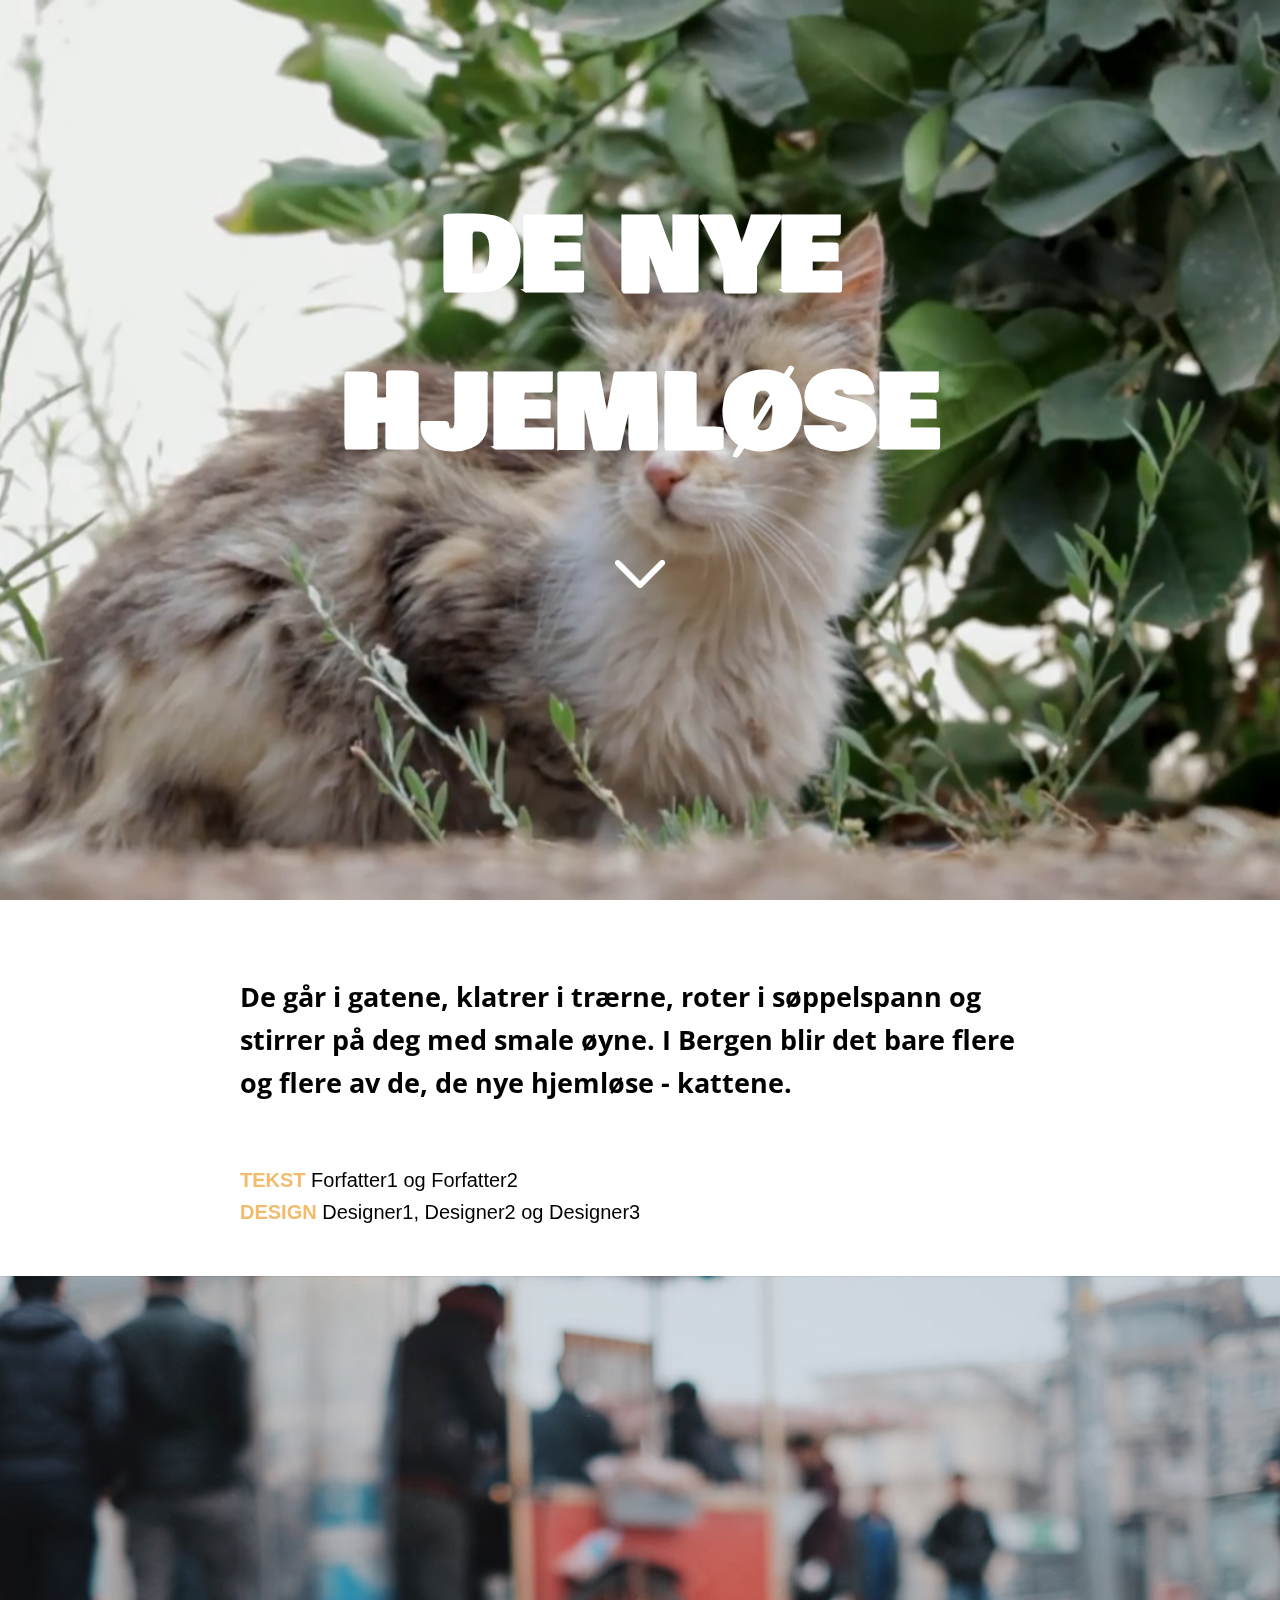
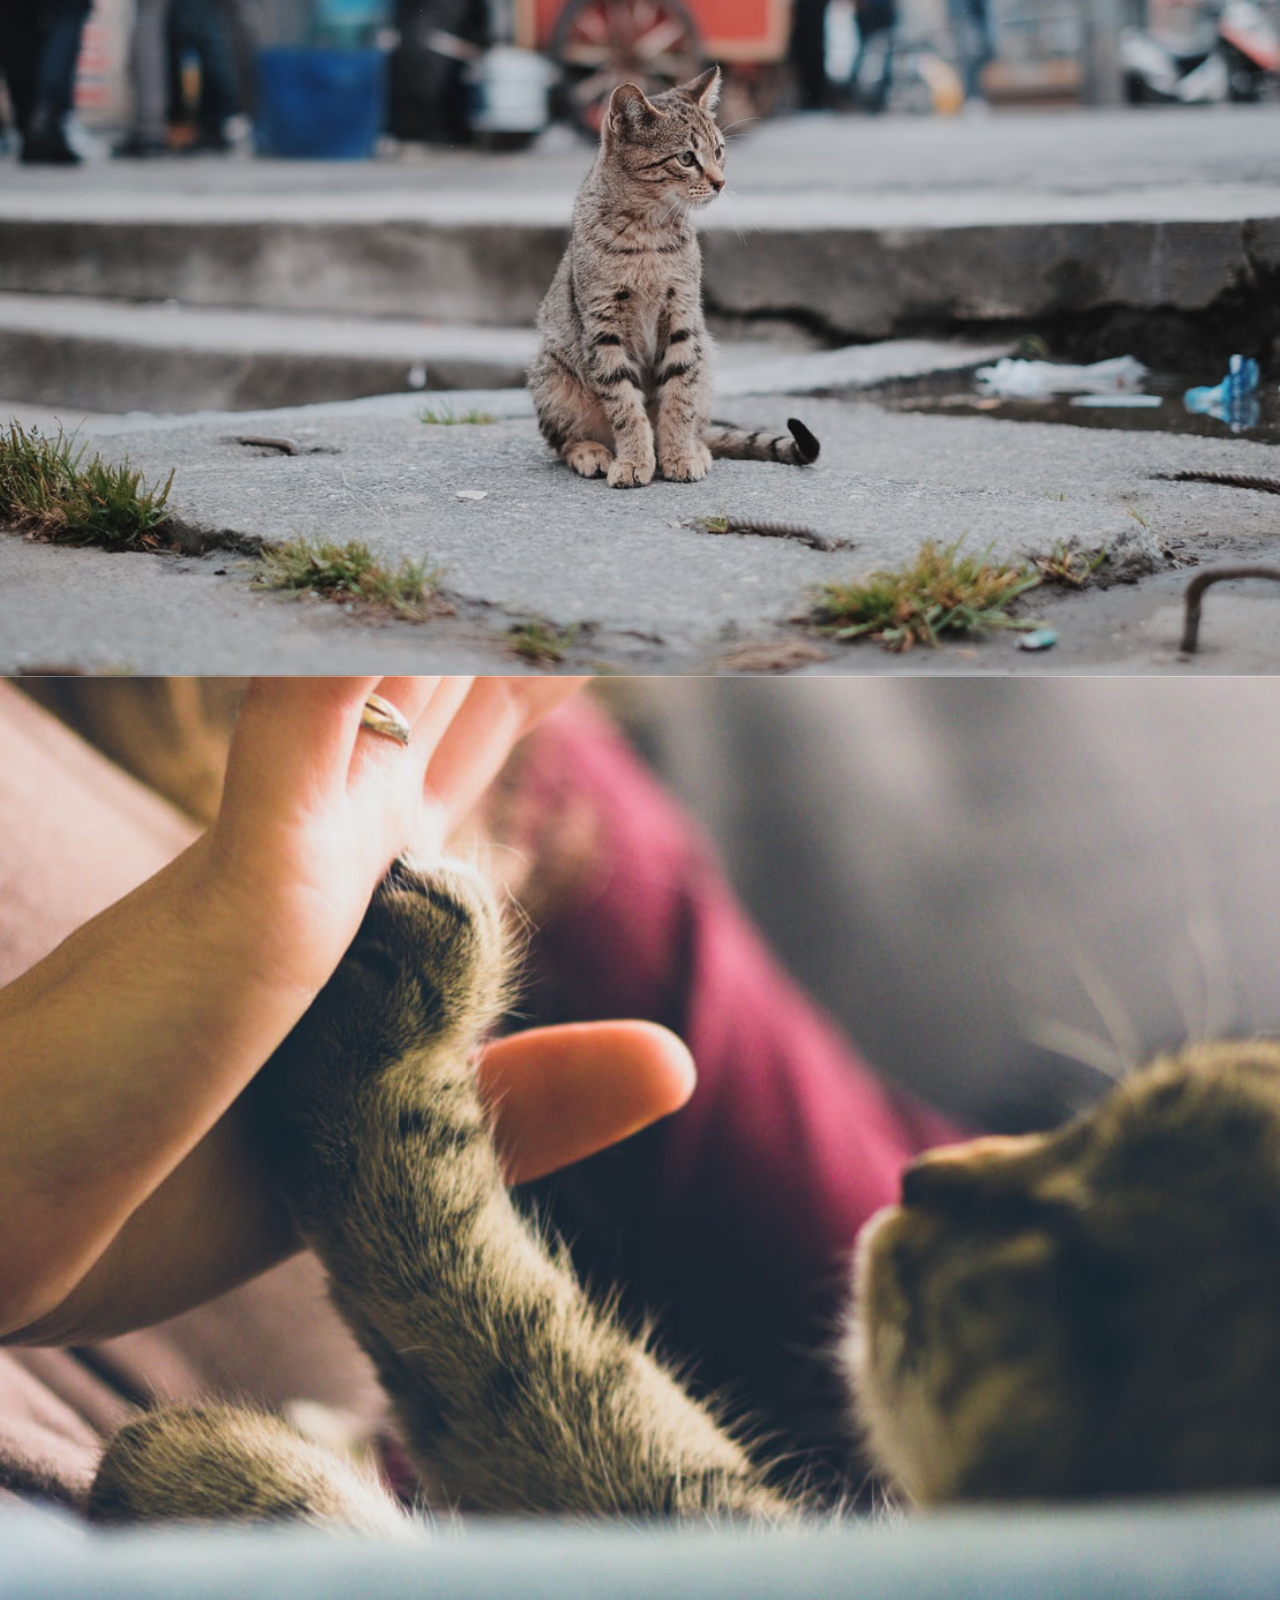
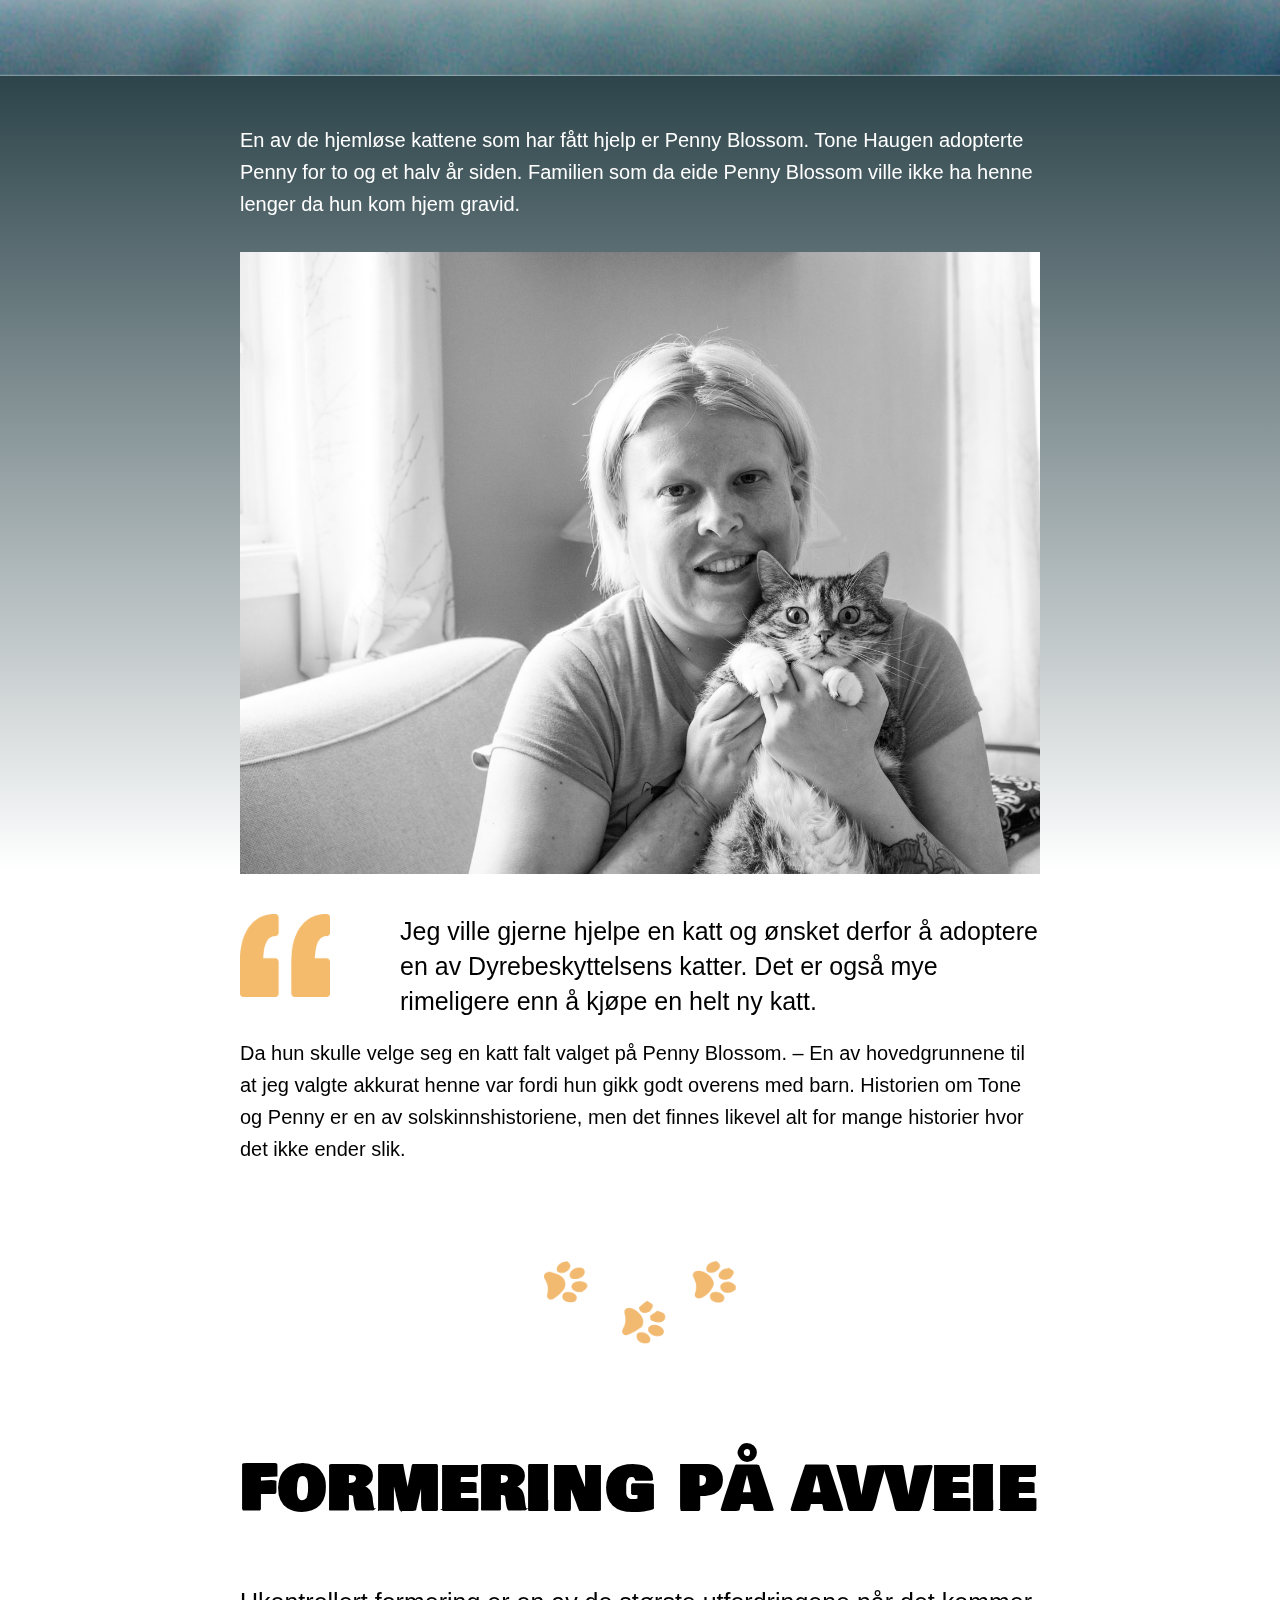
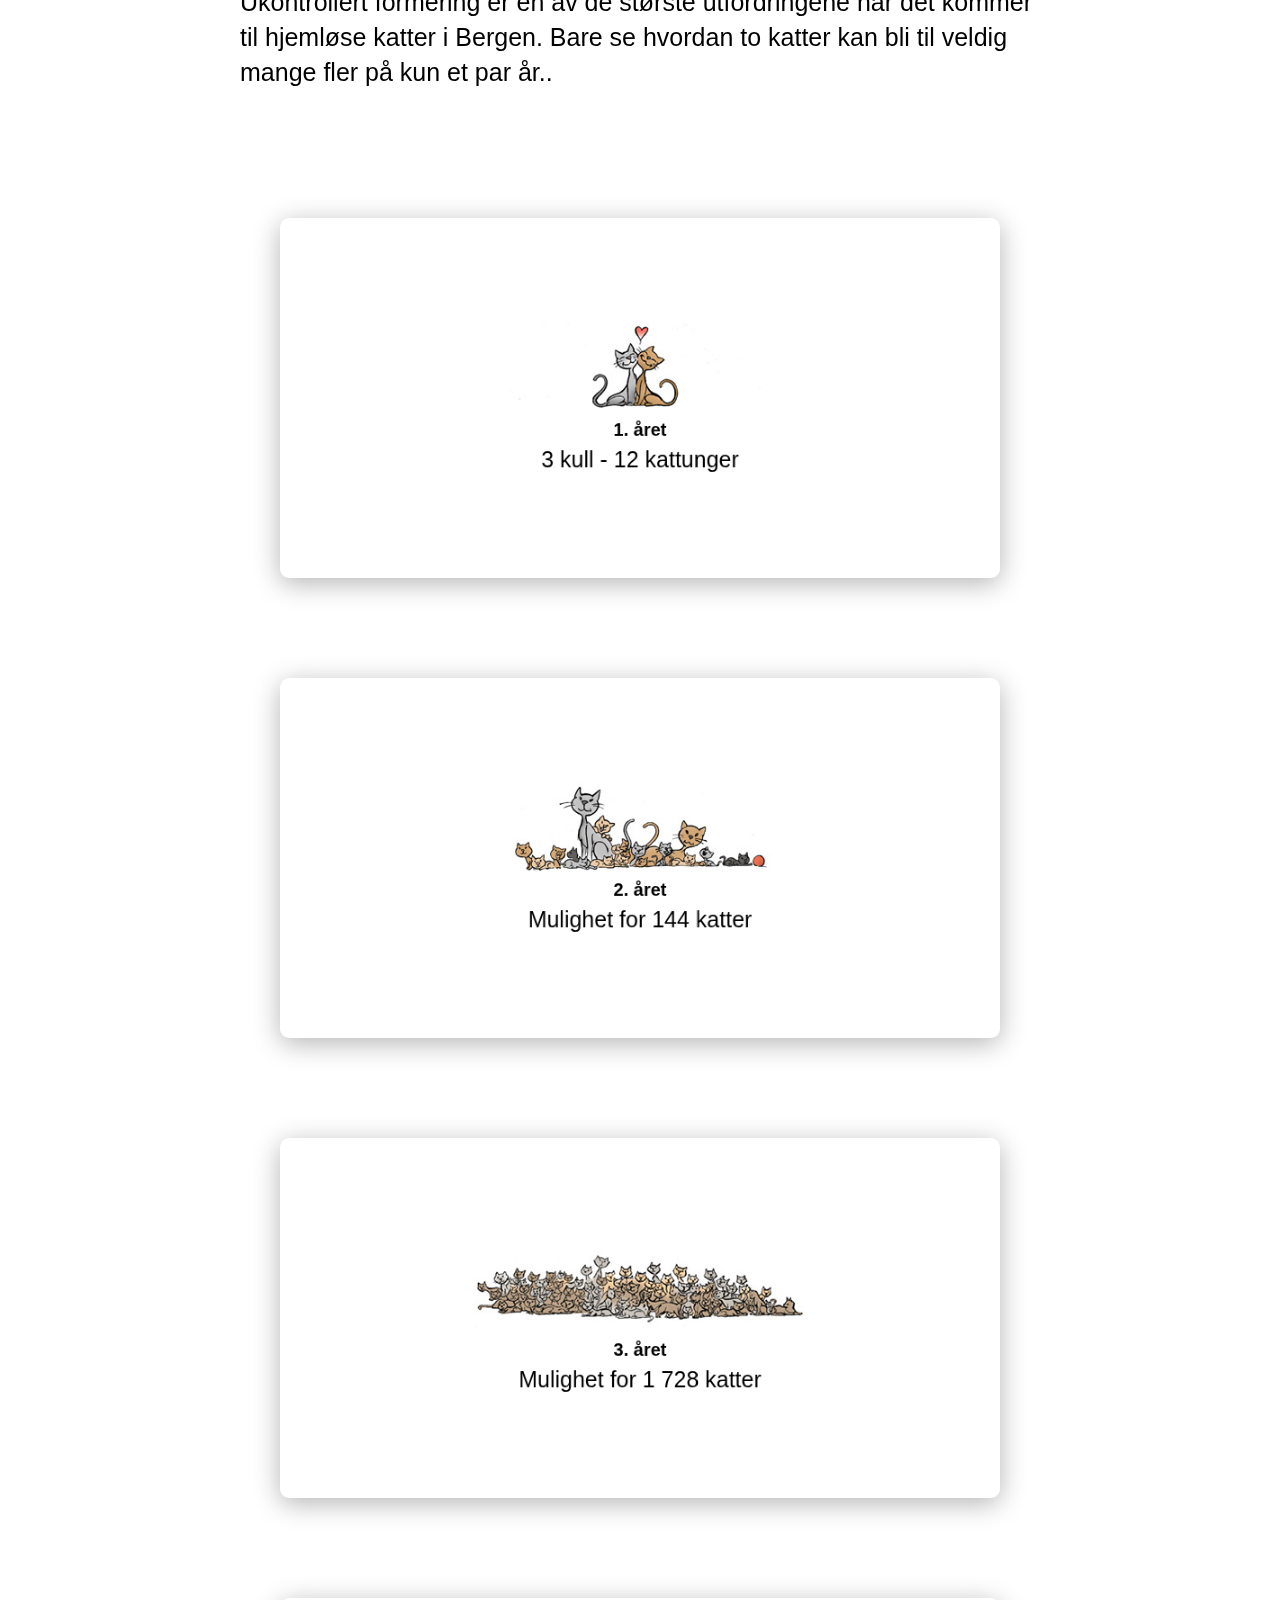
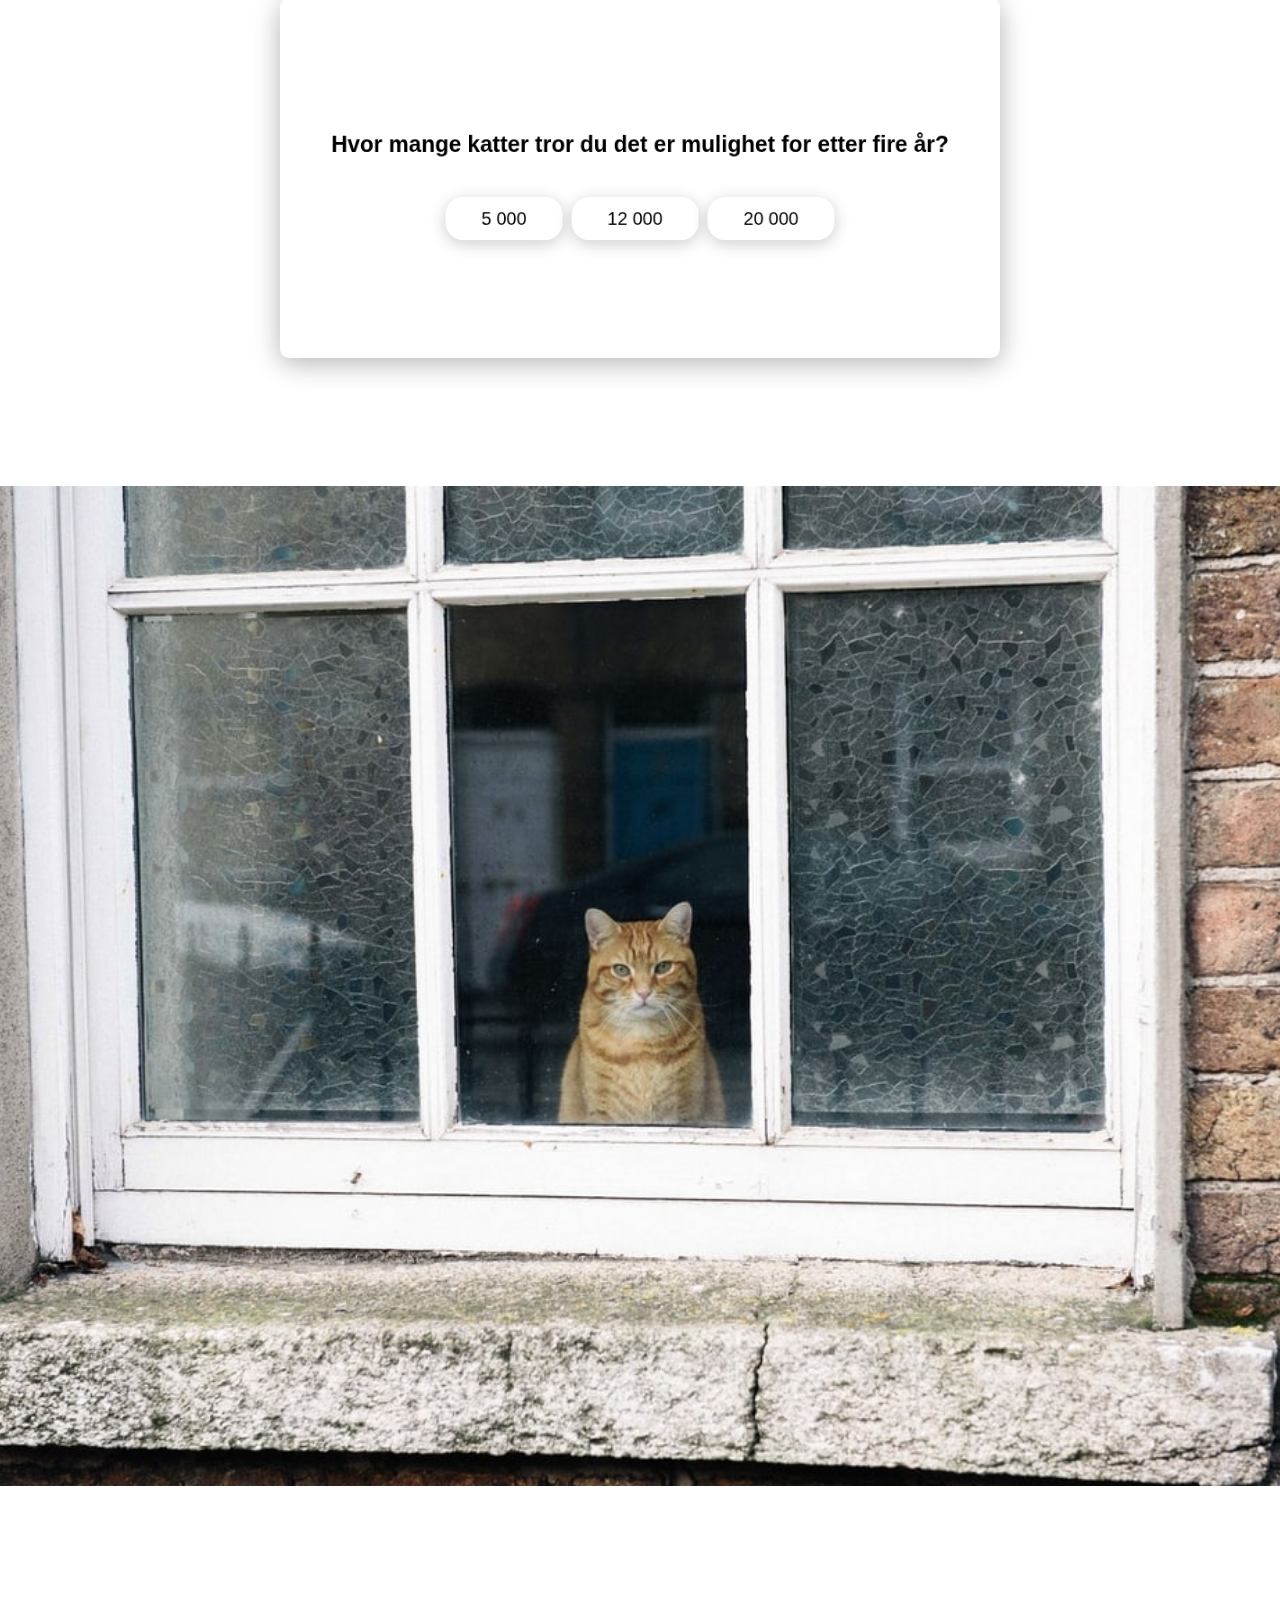
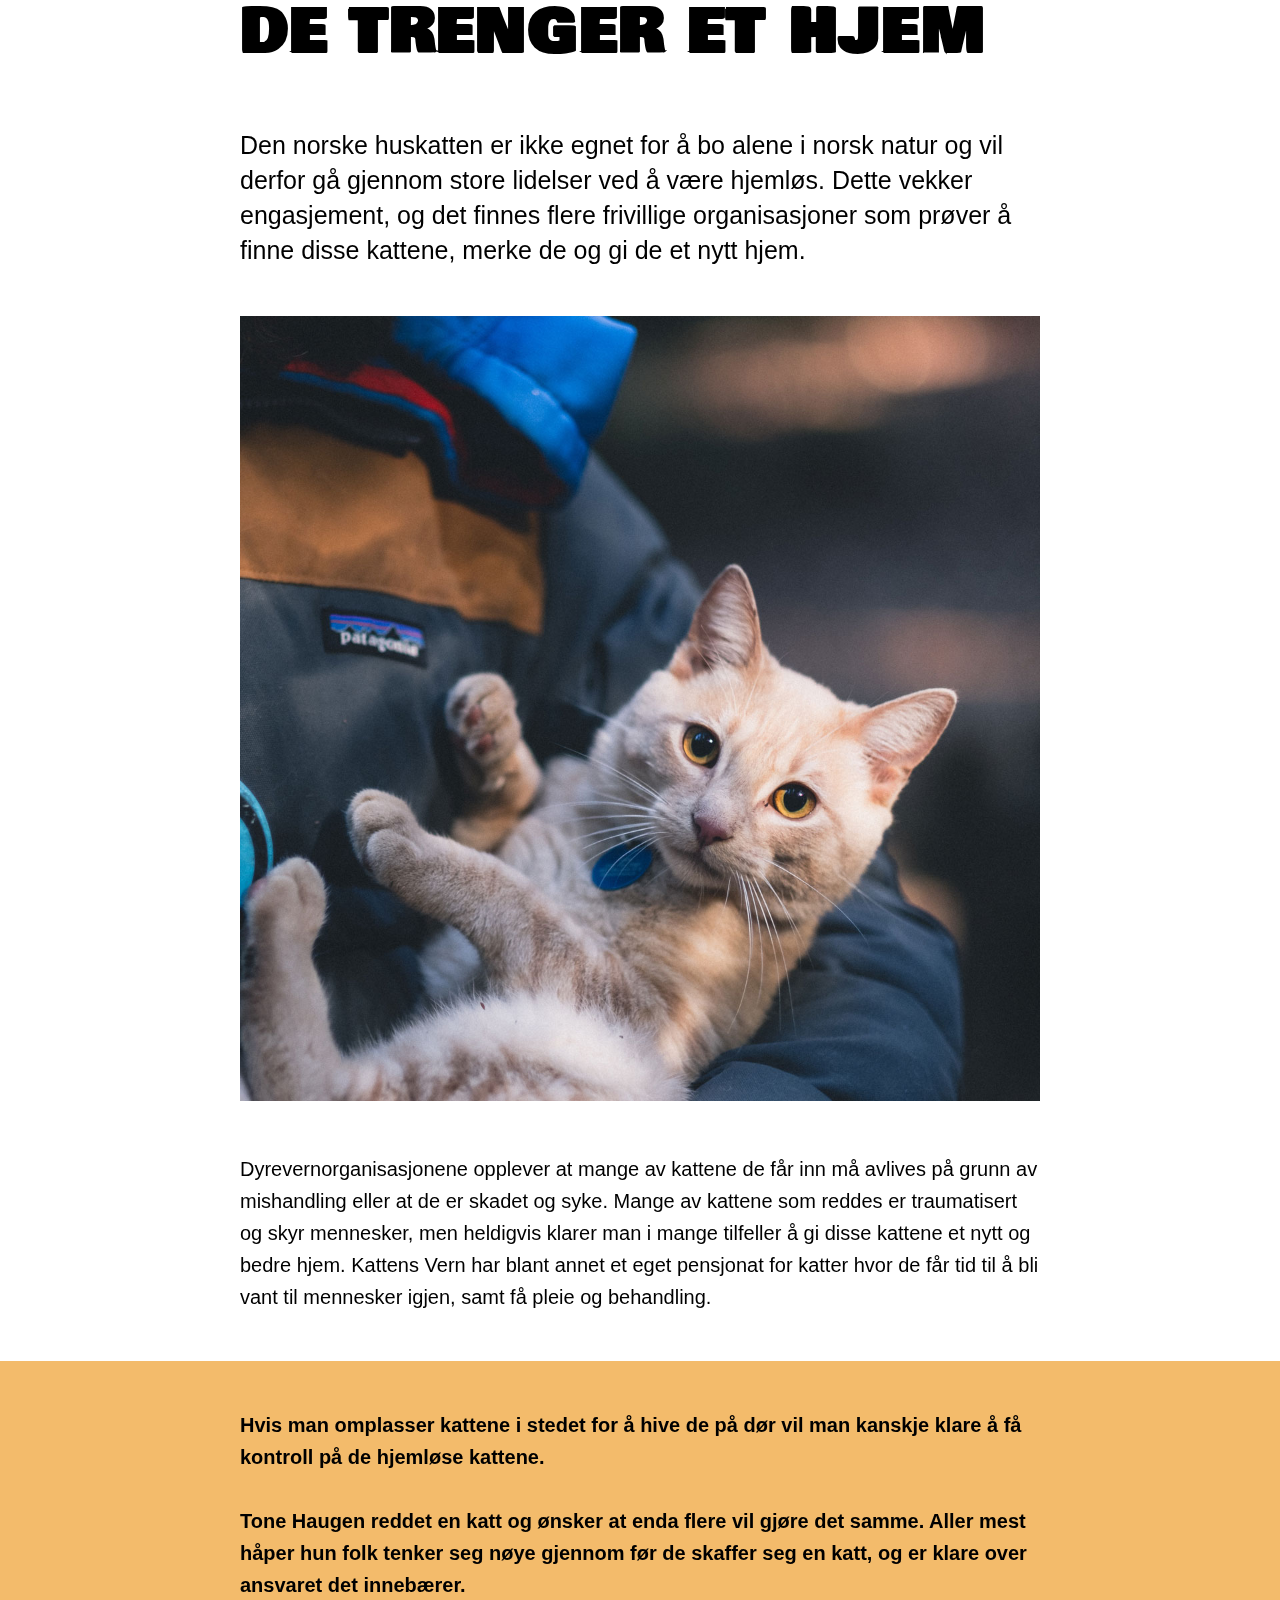
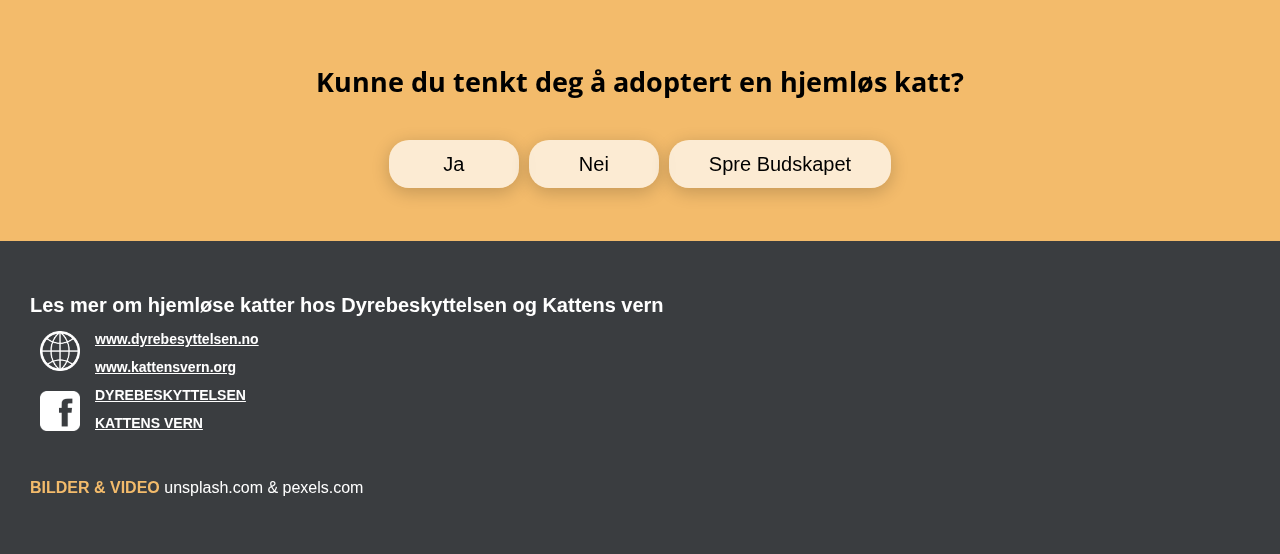
<file: index.html>
<!DOCTYPE html>
<html lang="nb" data-wf-page="5b1e9a35329968623b2b86b2" data-wf-site="5b1e9a3532996846622b86b1">

<head>
    <meta charset="utf-8">
    <meta http-equiv="X-UA-Compatible" content="IE=edge">
    <title>De nye hjemløse</title>
    <meta name="viewport" content="width=device-width, initial-scale=1">
    <link rel="stylesheet" type="text/css" href="css/normalize.css">
    <link rel="stylesheet" type="text/css" href="css/style.css">
    <script src="https://ajax.googleapis.com/ajax/libs/jquery/3.3.1/jquery.min.js"></script>
    <!-- FONTER-->
    <link href="https://fonts.googleapis.com/css?family=Bowlby+One" rel="stylesheet">
    <link href="https://fonts.googleapis.com/css?family=Open+Sans" rel="stylesheet">
</head>

<body>
    <section class="fullSection centerFlex">
        <div class="wrapper">
            <video autoplay muted loop class="vidMain" id="video">
                <source src="video/topVid.mp4" type="video/mp4">
            </video>
        </div>

        <div class="container" id="title">
            <h1>DE NYE HJEMLØSE</h1>
            <img class="pil bounce" src="images/pil.png" alt="Pil ned, scroll ned for å lese mer">
        </div>
    </section>

    <section>
        <div class="pt pb container">
            <p>
                <b>De går i gatene, klatrer i trærne, roter i søppelspann og stirrer på deg med smale øyne. I Bergen blir det
                    bare flere og flere av de, de nye hjemløse - kattene.</b>
            </p>
            <div class="authors">
            </div>
            <p2>
                <br>
                <b class="gul">TEKST</b> Forfatter1 og Forfatter2
                <br>
                <b class="gul">DESIGN</b> Designer1, Designer2 og Designer3
            </p2>

        </div>
    </section>

    <section data-w-id="48854942-1d18-93a6-cb21-02922c0bb651" class="basicSection img1" alt "Grå katt alene på gata">
        <div data-w-id="ec77f0ac-a61b-3948-6ddd-384d3cc59c6a" class="black">
            <div data-w-id="b3cc935c-3cd0-9ccf-9c4c-191b87bd4454" class="scrolltext container">
                <div class="container">
                    <p>I Norge finnes det rundt
                        <br>
                        <span class="big">
                            <b>750 000</b>
                        </span>
                        <br> ID-merkede katter. I tillegg til disse kommer alle de hjemløse og eierløse kattene.</p>

                    <div class="faktaboks" onclick="expand()">
                        <p2>
                            <b>Mer om ID-merking</b>
                            <img class="pilned" src="images/pilgrå.png" alt="pil ned">
                        </p2>
                        <p2 id="fakta">
                            Norge har ikke innført påbud om ID-merking av verken katter eller hunder, selv om dette flere ganger har vært debattert.
                            Det er derfor opp til dyreeier om man vil ta dyret med seg til veterinær for å få dette gjort.
                            Tall fra DyreID, anslår at rundt 65% av alle katter i Norge er ID-merket. De opplyser at tallet
                            har steget kraftig de siste årene, og viser en god trend.
                        </p2>
                    </div>
                </div>
            </div>
        </div>
    </section>

    <section data-w-id="b1df903d-c403-1fd6-2c62-f4489f9640ec" class="basicSection img2" alt
        "Kattunge strekker poten mot en hånd">
        <div data-w-id="b1df903d-c403-1fd6-2c62-f4489f9640ed" class="black">
            <div data-w-id="b1df903d-c403-1fd6-2c62-f4489f9640ee" class="scrolltext container">
                <p>I 2017 hjalp Dyrebeskyttelsen Bergen omtrent</p>
                <br>
                <span class="big">
                    <b>510 katter</b>
                </span>
            </div>
        </div>
    </section>

    <section class="gradient1">
        <div class="container pt pb">
            <p2 class="white"> En av de hjemløse kattene som har fått hjelp er Penny Blossom. Tone Haugen adopterte Penny for to og et halv
                år siden. Familien som da eide Penny Blossom ville ikke ha henne lenger da hun kom hjem gravid.
                <br>
                <br>
            </p2>
            <img class="img4" src="images/Tone.jpg" alt="Portrett av en blond dame som holder en katt">
            <br>
            <br>
            <br>
            <div class="b20">
                <img class="quote" src="images/quote.png">
            </div>
            <div class="b80">
                <p1>Jeg ville gjerne hjelpe en katt og ønsket derfor å adoptere en av Dyrebeskyttelsens katter. Det er også mye
                    rimeligere enn å kjøpe en helt ny katt.</p1>
                <br>
                <br>
            </div>
            <br>
            <br>
            <p2>Da hun skulle velge seg en katt falt valget på Penny Blossom. – En av hovedgrunnene til at jeg valgte akkurat
                henne var fordi hun gikk godt overens med barn. Historien om Tone og Penny er en av solskinnshistoriene,
                men det finnes likevel alt for mange historier hvor det ikke ender slik.
                <br>
            </p2>
        </div>
    </section>

    <section>


        <div class="centerFlex pt">
            <img class="kattepoter" src="images/catpawsyellow.png" alt="kattespor"> </div>

        <div class="container pt pb">
            <h2>FORMERING PÅ AVVEIE</h2>
            <p1> Ukontrollert formering er en av de største utfordringene når det kommer til hjemløse katter i Bergen. Bare se
                hvordan to katter kan bli til veldig mange fler på kun et par år.. </p1>

            <div id="quiz" class="pt">
                <!-- 1.året  -->
                <div data-w-id="d03fbaa8-d2d4-c521-37d8-fbddc3ac8a07" class="formeringsBoks">
                    <div class="centerBox">
                        <img src="images/1.jpg" alt="To katter og 12 kattunger">
                        <br>
                        <p2>
                            <b>1. året</b>
                        </p2>
                        <br>

                        <p1>3 kull - 12 kattunger</p1>
                    </div>

                </div>

                <!-- 2.året  -->
                <div data-w-id="d03fbaa8-d2d4-c521-37d8-fbddc3ac8a0e" class="formeringsBoks">
                    <div class="centerBox">

                        <img src="images/2.jpg" alt="Mange katter i en klynge">
                        <br>
                        <p2>
                            <b>2. året</b>
                        </p2>
                        <br>

                        <p1>Mulighet for 144 katter</p1>
                    </div>

                </div>

                <!-- 3.året  -->
                <div data-w-id="d03fbaa8-d2d4-c521-37d8-fbddc3ac8a15" class="formeringsBoks">
                    <div class="centerBox">
                        <img src="images/3.jpg" alt="Veldig mange katter i en stor flokk">
                        <br>
                        <p2>
                            <b> 3. året </b>
                        </p2>
                        <br>

                        <p1> Mulighet for 1 728 katter</p1>
                    </div>

                </div>

                <!-- spørsmål  -->
                <div data-w-id="d03fbaa8-d2d4-c521-37d8-fbddc3ac8a1c" class="formeringsBoks">
                    <div class="centerBox">
                        <br>
                        <p1>
                            <b>Hvor mange katter tror du det er mulighet for etter fire år?</b>
                        </p1>
                        <br>
                        <br>
                        <br>
                        <div class="buttonBox">
                            <div class="button" id="button1" onclick="showAnswer(`button1`)">
                                <p2>5 000</p2>
                            </div>
                            <div class="button" id="button2" onclick="showAnswer(`button2`)">
                                <p2>12 000</p2>
                            </div>
                            <div class="button" id="button3" onclick="showAnswer(`button3`)">
                                <p2>20 000</p2>
                            </div>
                        </div>
                    </div>
                </div>
                <div id="answer">
                    <p1 id="feedback"></p1>
                    <p2>
                        <br>
                        <br> En katt kan få opp til tre kull på et år noe som i snitt vil si 12 kattunger. Hvis dette skjer på
                        gata og disse kattungene vokser opp og formerer seg videre vil det etter fire år være 20736 nye katter
                        på grunn av denne ene katten. Mange av de hjemløse kattene dør dessverre tidlig av mangel på mat,
                        eller grunnet sykdom eller skade.
                    </p2>
                </div>
            </div>
    </section>

    <section data-w-id="538411e0-8328-b857-4903-587629e16555" class="basicSection img3" alt="Oransje katt sett gjennom et vindu">
        <div data-w-id="538411e0-8328-b857-4903-587629e16556" class="black">
            <div data-w-id="538411e0-8328-b857-4903-587629e16557" class="scrolltext container">
                <h2>FORLATT I FERIEN</h2>
                <p> I ferien er det mange katteeiere som velger å reise fra kattene sine uten å forsikre seg om at de får et
                    annet sted å bo. I Bergen prøver frivillige å hjelpe disse kattene og eierne slik at de slipper å havne
                    på gata.
                </p>
            </div>
        </div>
    </section>

    <section>
        <div class="container pt pb">
            <h2>DE TRENGER ET HJEM</h2>
            <p1> Den norske huskatten er ikke egnet for å bo alene i norsk natur og vil derfor gå gjennom store lidelser ved å
                være hjemløs. Dette vekker engasjement, og det finnes flere frivillige organisasjoner som prøver å finne
                disse kattene, merke de og gi de et nytt hjem.
            </p1>
            <img class="img4 pt pb" src="images/hjem.jpg" alt="katt som blir tatt vare på">
            <p2> Dyrevernorganisasjonene opplever at mange av kattene de får inn må avlives på grunn av mishandling eller at de
                er skadet og syke. Mange av kattene som reddes er traumatisert og skyr mennesker, men heldigvis klarer man
                i mange tilfeller å gi disse kattene et nytt og bedre hjem. Kattens Vern har blant annet et eget pensjonat
                for katter hvor de får tid til å bli vant til mennesker igjen, samt få pleie og behandling.
            </p2>
        </div>
    </section>

    <section class=bottomSection>
        <div class="pt pb container">
            <p2>
                <b> Hvis man omplasser kattene i stedet for å hive de på dør vil man kanskje klare å få kontroll på de hjemløse
                    kattene.
                </b>
                <br>
                <br>
                <b> Tone Haugen reddet en katt og ønsker at enda flere vil gjøre det samme. Aller mest håper hun folk tenker
                    seg nøye gjennom før de skaffer seg en katt, og er klare over ansvaret det innebærer.</b>

                <div class="centerBox">
                    <br>
                    <p>
                        <b>Kunne du tenkt deg å adoptert en hjemløs katt?</b>
                    </p>
                    <br>
            </p2>
            </div>
            <div class="buttonBox">
                <div class="button" id="button4" onclick="buttons(`button4`)">
                    <p2> Ja</p2>
                </div>
                <div class="button" id="button5" onclick="buttons(`button5`)">
                    <p2> Nei</p2>
                </div>
                <div class="button" id="button6" onclick="buttons(`button6`)">
                    <p2> Spre Budskapet</p2>
                </div>
            </div>

            <div class="answer1">


                <div id="answer1">
                    <p>Fantastisk! Les mer om hvordan du kan adoptere en katt på
                        <a href="http://www.kattensvern.org/adoptere-en-katt">
                            Kattens Vern sin hjemmeside! </a>
                    </p>
                </div>
                <div id="answer2">
                    <p> Her har du fem gode grunner som kanskje får deg til å endre mening: </p>
                    <ol>
                        <li> En katt fra Kattens Vern er en "overskuddskatt", den er til overs og mangler et hjem. Den setter
                            derfor ekstra stor pris på å få et godt hjem.</li>
                        <li> Gebyret du betaler for en katt hos KV er langt lavere enn hva du selv måtte betalt til veterinær
                            for å få katten kastrert/sterilisert, ormbehandlet og ID-merket. Samtidig støtter du KV sitt
                            øvrige arbeid for nødstilte katter.</li>
                        <li> Til en hver tid har Kattens vern mange katter for adopsjon. Adopterer du en av dem, får KV en ledig plass til
                            en som sårt trenger det.</li>
                        <li> Velger du en katt fra KV vil det ikke bare styrke din egen forståelse for hvilket fantastisk dyr katten
                            er, også dine barn, venner og familie vil få forståelse for hvor viktig det er å hjelpe de hjemløse
                            kattene i landet.</li>
                        <li> Velger du en katt fra KV kan du alltid ta kontakt for veiledning og råd - de har lang erfaring.</li>
                    </ol>
                </div>
                <div id="answer3">
                    <p> Supert at du vil bringe budskapet vårt videre! Send linken til artikkelen vår eller kopier denne linken og del med en venn:
                        <br>
                        <a href="http://www.kattensvern.org/adoptere-en-katt"> http://www.kattensvern.org/adoptere-en-katt </a>
                    </p>

                </div>


    </section>
    <section>

        <div class="footer">
            <br>
            <p2>
                <b>Les mer om hjemløse katter hos Dyrebeskyttelsen og Kattens vern </b>
            </p2>

            <div class="videreLesing">
                <div class="ikoner">
                    <img src=images/web.png alt="Internettikon" width=40px height=40px>
                    <img src=images/facebook.png alt="Facebookikon" width=40px height=40px>
                </div>
                <div class="lenker">
                    <a href="https://www.dyrebeskyttelsen.no/"> www.dyrebesyttelsen.no</a>
                    <br>
                    <a href="http://www.kattensvern.org/"> www.kattensvern.org</a>
                    <br>
                    <a href="https://www.facebook.com/Dyrebeskyttelsen-Norge-Bergen-og-Hordaland-125474334176917/"> DYREBESKYTTELSEN </a>
                    <br>
                    <a href="https://www.facebook.com/KATTENS-VERN-129013316361/"> KATTENS VERN </a>
                </div>

            </div>

            <div>
                <br>
                <br>
                <b class="gul"> BILDER & VIDEO </b> unsplash.com & pexels.com
                </p>
            </div>
            <section>

                <script src="js/script.js" type="text/javascript"></script>
                <script src="js/webflow.js" type="text/javascript"></script>

                <!-- Automatisk avspilling av video på mobil -->
                <script>
                    var mobilevideo = document.getElementsByTagName("video")[0];
                    mobilevideo.setAttribute("playsinline", "");
                    mobilevideo.setAttribute("muted", "");
                </script>


</body>

</html>
</file>
<file: css/style.css>
/* Felles stiler */

.container {
    max-width: 800px;
    margin: auto;
    padding: 12px;
}

/*skygge over bildene når tekst*/

.black {
    position: relative;
    left: 0px;
    top: 0px;
    right: 0px;
    bottom: 0px;
    z-index: 0;
    display: block;
    width: 100%;
    height: 100%;
    color: #fff;
    background-color: rgba(0, 0, 0, 0.8);
}

/*blå gradient bakgrunn */

.gradient1 {
    background: linear-gradient(rgb(44, 68, 74), white 70%);
}

/* hvit tekst*/

.white {
    color: white;
}

/*Seksjon som dekker hele vinduet*/

.fullSection {
    height: 100vh;
}

/*img1, 2, og 3 */

.basicSection {
    position: relative;
}

/*video*/

.vidMain {
    position: absolute;
    right: 0;
    bottom: 0;
    min-width: 100%;
    min-height: 100%;
    top: 50%;
    left: 50%;
    transform: translate(-50%, -50%);
    z-index: -10;
    background-image: url(../images/vidScreen.jpg);
}

.wrapper {
    position: relative;
    width: 100%;
    height: 100vh;
    overflow:hidden;
}

/* "De nye hjemløse"*/

#title {
    position: absolute;
    color: #fff;
    text-align: center;
    top: 100px;
}

.pil {
    justify-content: center;
    align-items: center;
    width: 50px;
}

.pilned {
  width: 20px;
  float: right;
  padding: 5px;
  padding-top: 7px;
}

/* Bounce-effekt på pil i topp */
.bounce {
    -moz-animation: bounce 3s 2;
    -webkit-animation: bounce 3s 2;
    animation: bounce 3s 2;
}
@-moz-keyframes bounce {
0%, 20%, 50%, 80%, 100% {
    -moz-transform: translateY(0);
    transform: translateY(0);
}
40% {
    -moz-transform: translateY(-20px);
    transform: translateY(-20px);
}
60% {
    -moz-transform: translateY(-15px);
    transform: translateY(-15px);
}
}
@-webkit-keyframes bounce {
0%, 20%, 50%, 80%, 100% {
    -webkit-transform: translateY(0);
    transform: translateY(0);
}
40% {
    -webkit-transform: translateY(-20px);
    transform: translateY(-20px);
}
60% {
    -webkit-transform: translateY(-15px);
    transform: translateY(-15px);
}
}
@keyframes bounce {
0%, 20%, 50%, 80%, 100% {
    -moz-transform: translateY(0);
    -ms-transform: translateY(0);
    -webkit-transform: translateY(0);
    transform: translateY(0);
}
40% {
    -moz-transform: translateY(-20px);
    -ms-transform: translateY(-20px);
    -webkit-transform: translateY(-20px);
    transform: translateY(-20px);
}
60% {
    -moz-transform: translateY(-15px);
    -ms-transform: translateY(-15px);
    -webkit-transform: translateY(-15px);
    transform: translateY(-15px);
}
}


/*formeringsbokser og formeringsspørsmål*/

.centerBox {
    text-align: center;
    justify-content: center;
    align-items: center;
}

/* Svarboks til formeringsspørsmål */

#answer {
    display: none;
    background-color: #757575;
    color: #fff;

    padding: 24px;
    margin-top: -60px;
    border-bottom-right-radius: 10px;
    border-bottom-left-radius: 10px;
}

#answer1 {
    display: none;
    font-size: 25px;
}

#answer1 a {
  font-size: 25px;
}


#answer2 {
    display: none;
    font-size: 25px;
}

ol {
    font-size: 20px;
}

#answer3 {
    display: none;
    font-size: 25px;
}

#answer3 a {
  font-size: 25px;
}

/*linje 47. i norge finnes det rundt..*/

#idMerking {
    position: fixed;
    top: 60%;
    width: 100%;
    height: 100%;
}

/*I 2017 hjalp dyrebesyttelsen...*/

#hjelpBergen {
    position: fixed;
    top: 100%;
    width: 100%;
    height: 100%;
}

/* tekst over bildene*/

.scrollText {
    position: fixed;
}

/* Avstander */

.pt {
    padding-top: 48px;
}

.pb {
    padding-bottom: 48px;
}

.mt {
    margin-top: 24px;
}

.mb {
    margin-bottom: 24px;
}




/* farget seksjon på bunnen */

.bottomSection {
    /* background-color: #FAEBD7; */
    background-color: rgb(243, 187, 107);
    padding-bottom: 0;
}

.gul {
    color: rgb(243, 187, 107);
}

.footer {
    color: #FFFFFF;
    background-color: #3A3D40;
    padding: 30px;
}

.kattepoter {
  width: 15%;
}

.centerFlex {
  display: flex;
  flex-direction: column;
  align-items: center;
  justify-content: center;
}


/* Bakgrunnsbilder */

/* første bilde*/

.img1 {
    background-image: url('../images/kattiBy.jpg');
    background-position: 50% 50%;
    background-size: cover;
    background-repeat: no-repeat;
}

/* andre bilde - katt mot hånd*/

.img2 {
    background-image: url('../images/hender.jpg');
    background-position: 50% 50%;
    background-size: cover;
    background-repeat: no-repeat;
}

/*katt i vindu - forlatt i ferien*/

.img3 {
    background-image: url('../images/vindu.jpeg');
    background-position: 50% 50%;
    background-size: cover;
    background-repeat: no-repeat;
}

/*klasse med tonebildet og katt som blir tatt vare på*/

.img4 {
    max-width: 100%
}

/*class - mer om ID-merking*/

.faktaboks {
    width: inherit;
    background-color: white;
    border-radius: 10px;
    padding: 6px 10px;
    color: grey;
}

/*teksten om ID-merking*/

#fakta {
    display: none;
    width: auto;
}

/* #id - "mer om ID-merking"*/

#faktaboks {
    border-radius: 5px;
    color: grey;
    padding: 5px;
    text-align: left;
    letter-spacing: 1px;
    cursor: pointer;
    font-weight: bold;
}

.quotebox {
    float: left;
}

.b20 {
    width: 20%;
    float: left;
}

.b80 {
    width: 80%;
    float: left;
}

/* svaret som blir skal komme opp om ja, nei, jeg vil spre budskapet (funksjon ikke implementert)*/

#svar {
    display: none;
    width: 80%;
}

/* ikoner og lenker i bunn */

.videreLesing {
    display: flex;
    flex-direction: row;
    top: 5%;
    left: 38%;
    z-index: 1;
}

/*internett- og facebooklogo i bunn*/

.ikoner {
    display: flex;
    flex-direction: column;
}

.ikoner img {
    padding: 10px;
}

/*lenker i bunn*/

.lenker {
    text-align: left;
    padding: 5px;
}

.lenker a {
    line-height: 27.8px;
    color: #FFFFFF;
    font-size: 15px;
    font-weight: bold;
}

/* grå tekst i faktabokser/svarbokser*/

.grey {
    color: grey;
}

.bGreen {
    background-color: green;
}

.bRed {
    background-color: red;
}

/*formeringsboksene. sammen med centerbox*/

.formeringsBoks {
    min-height: 40vh;
    border-radius: 10px;
    background-color: white;
    margin: 60px 0;
    padding: 20px 10px;
    box-shadow: 0 6px 30px 0 rgba(0, 0, 0, 0.3);
    display: flex;
    flex-flow: column;
    align-items: center;
    justify-content: center
}

.formeringsBoks img {
    max-width: 100%;
}

/*svarboksene på formering og adopsjonsspørsmål*/

.buttonBox {
    display: flex;
    flex-direction: row;
    justify-content: center;
    flex-wrap: wrap;
}

/*knappene på formering og adopsjonsspørsmål*/

.button {
    float: left;
    background-color: rgba(255, 255, 255, 0.7);
    box-shadow: 0 4px 18px 0 rgba(0, 0, 0, 0.2);
    border-radius: 20px;
    min-width: 50px;
    text-align: center;
    padding: 8px 40px;
    margin: 5px 5px;
}

.button:hover {
    box-shadow: 0 6px 25px 0 rgba(0, 0, 0, 0.4);
    -webkit-transition: box-shadow 0.3s ease-in-out 0s;
    -moz-transition: box-shadow 0.3s ease-in-out 0s;
    -o-transition: box-shadow 0.3s ease-in-out 0s;
    -ms-transition: box-shadow 0.3s ease-in-out 0s;
    transition: box-shadow 0.3s ease-in-out 0s;
}

/*knappene på formering og adopsjonsspørsmål*/

p1 {
    line-height: 1.4;
}

p, p2, p3, p4, p5, p6 {
    line-height: 1.6;
}

.authors p4 {
    line-height: 1.4;
}

/* Små mobilenheter */

@media (min-width: 320px) {
    .basicSection {
        height: 800px;
    }
    /* FONTER */
    /* tekst over bildene */
    p {
        font-family: 'Open Sans', sans-serif;
        font-size: 23px;
    }
    /* Les mer om..*/
    .bottomSection p {
        text-align: center;
        margin-bottom: 0;
    }
    p1 {
        font-size: 21px;
    }
    p2 {
        font-size: 17px;
    }
    h1 {
        font-family: 'Bowlby One';
        font-size: 38px;
    }
    h2 {
        font-size: 40px;
        font-family: 'Bowlby One';
        letter-spacing: 1.2px;
    }
    /*750 000, 510 katter og " */
    .big {
        font-size: 60px;
        font-family: 'Open Sans', sans-serif;
    }
    .lenker a {
        font-size: 14px;

    }
    .quote {
        width: 50px;
    }

    #answer3 a {
      font-size: 15px;
    }

}

/* Nettbrett */

@media (min-width: 767px) {
    .basicSection {
        height: 1000px;
    }
    .quote {
        width: 90px;
    }
    /* FONTER */
    /* tekst over bildene */
    p {
        font-family: 'Open Sans', sans-serif;
        font-size: 27px;
    }
    /* Les mer om..*/
    .bottomSection p {
        text-align: center;
        margin-bottom: 0;
    }
    p1 {
        font-size: 25px;
    }
    p2 {
        font-size: 20px;
    }
    h1 {
        font-family: 'Bowlby One';
        font-size: 80px;
    }
    h2 {
        font-size: 50px;
        font-family: 'Bowlby One';
        letter-spacing: 1.2px;
    }
    /*750 000, 510 katter og " */
    .big {
        font-size: 90px;
        font-family: 'Open Sans', sans-serif;
    }
    p2 a {
        font-size: 16px;
    }
    .quote {
        width: 70px;
    }

    #answer3 a {
      font-size: 25px;
    }
}

/* Desktop */

@media (min-width: 991px) {
    /* FONTER */
    /* tekst over bildene */
    p {
        font-family: 'Open Sans', sans-serif;
        font-size: 27px;
    }
    /* Les mer om..*/
    .bottomSection p {
        text-align: center;
        margin-bottom: 0;
    }
    p1 {
        font-size: 25px;
    }
    p2 {
        font-size: 20px;
    }
    h1 {
        font-family: 'Bowlby One';
        font-size: 100px;
    }
    h2 {
        font-size: 60px;
        font-family: 'Bowlby One';
        letter-spacing: 1.2px;
    }
    /*750 000, 510 katter og " */
    .big {
        font-size: 120px;
        font-family: 'Open Sans', sans-serif;
    }
    a {
        font-size: 20px;
    }
    .quote {
        width: 90px;
    }
}
</file>
